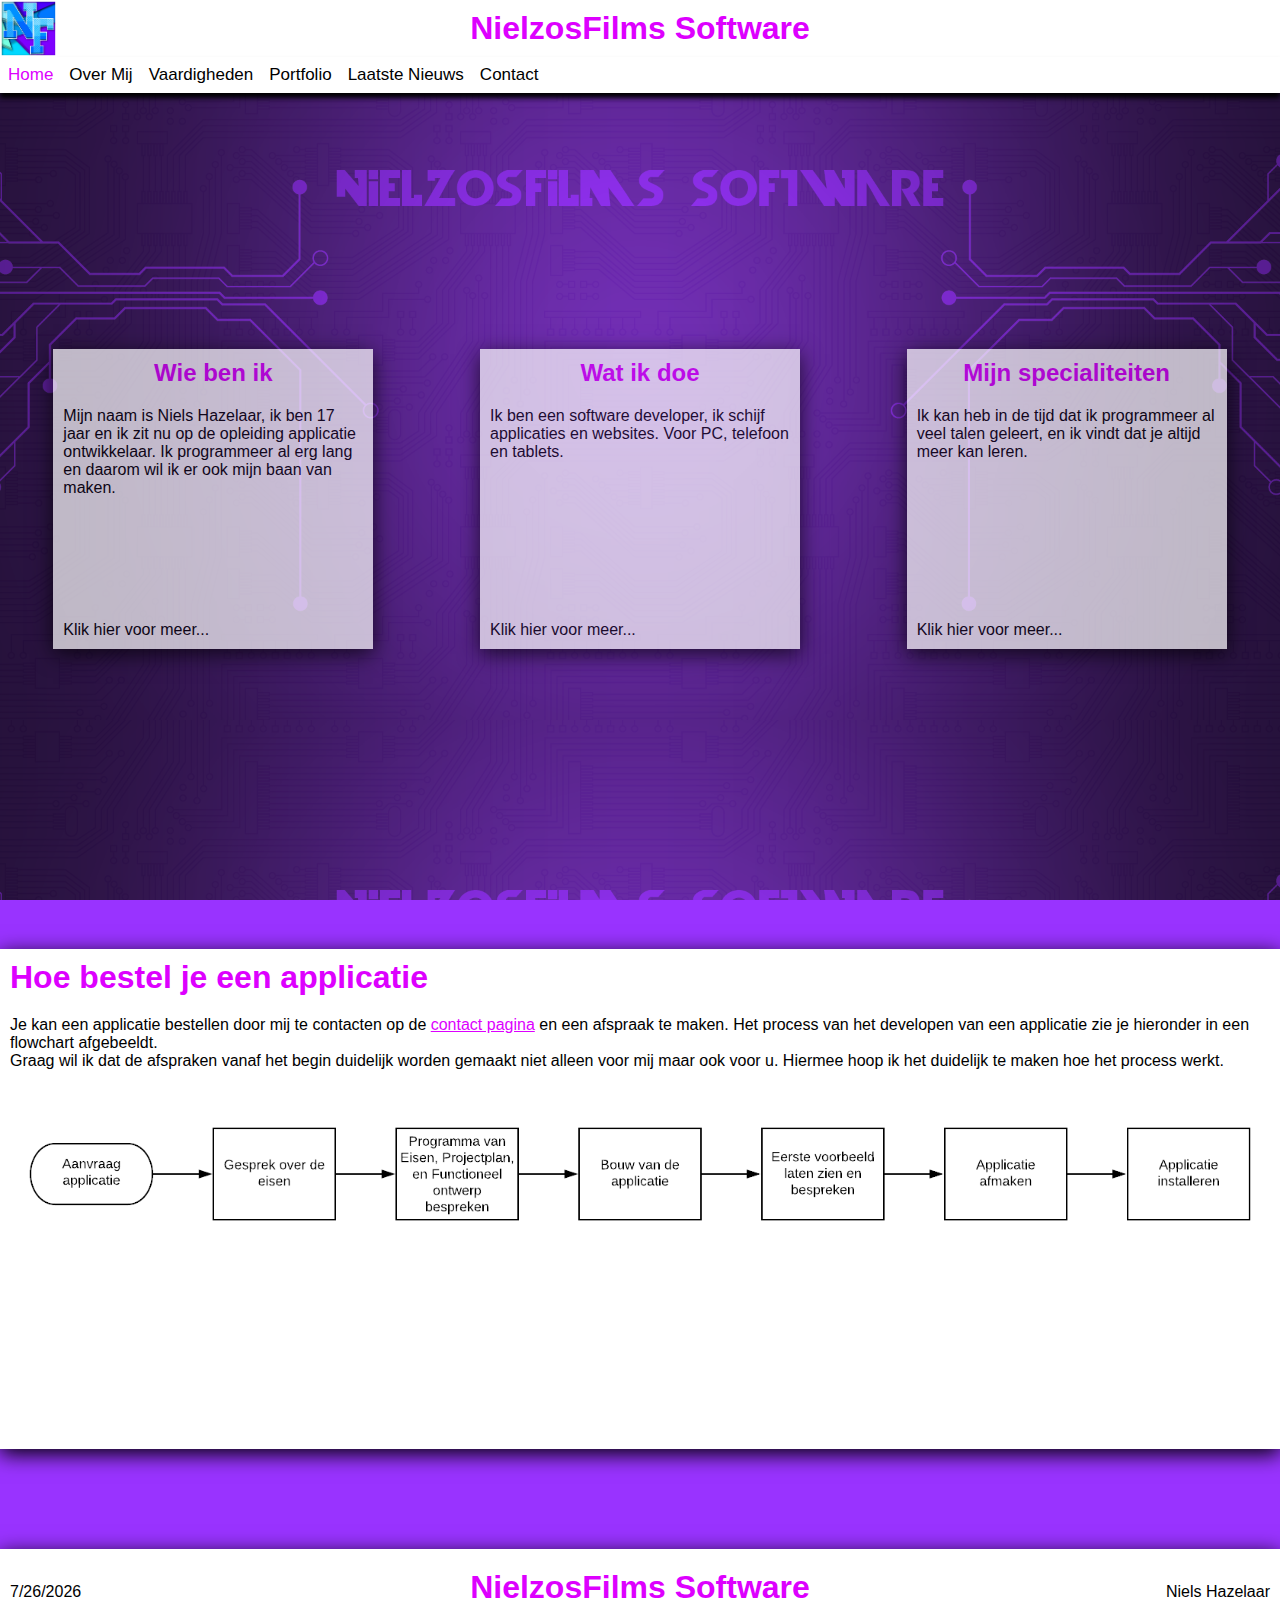
<file: index.html>
<!DOCTYPE html>
<html lang="en">
    <head>
        <title>Home</title>
        <meta charset="UTF-8">
        <meta name="viewport" content="width=device-width, initial-scale=1.0">
        <meta http-equiv="X-UA-Compatible" content="ie=edge">
        <link rel="stylesheet" href="css/style.css">
    </head>
    <body class="home">
        <header>
            <h1 class="company_name">NielzosFilms Software</h1>
            <img class="logo" src="img/NielzosFilms logo2 500x500.png" alt="NielzosFilms Logo">
            <nav><div class="menu-container"><ul class="menu">
                <li><a class="active" href="index.html">Home</a></li>
                <li><a href="over-mij.html">Over Mij</a></li>
                <li><a href="vaardigheden.html">Vaardigheden</a></li>
                <li><a href="projecten.html">Portfolio</a></li>
                <li><a href="nieuws.html">Laatste Nieuws</a></li>
                <li><a href="contact.html">Contact</a></li>
            </ul><br><br></div></nav>
        </header>
        <main>
            <div class="main-block-container">
                <div class="index-block" id="index-left" onclick="location.href='over-mij.html'">
                    <h2>Wie ben ik</h2>
                    <p style="padding: 10px;">Mijn naam is Niels Hazelaar, ik ben 17 jaar en ik zit nu op de opleiding applicatie ontwikkelaar. 
                        Ik programmeer al erg lang en daarom wil ik er ook mijn baan van maken.</p>
                    <p style="padding:10px;position:absolute;bottom:0;">Klik hier voor meer...</p>
                </div>
                <div class="index-block" id="index-mid" onclick="location.href='projecten.html'">
                    <h2>Wat ik doe</h2>
                    <p style="padding: 10px;">Ik ben een software developer, ik schijf applicaties en websites. Voor PC, telefoon en tablets.</p>
                    <p style="padding:10px;position:absolute;bottom:0;">Klik hier voor meer...</p>
                </div>
                <div class="index-block" id="index-right" onclick="location.href='vaardigheden.html'">
                    <h2>Mijn specialiteiten</h2>
                    <p style="padding: 10px;">Ik kan heb in de tijd dat ik programmeer al veel talen geleert, en ik vindt dat je altijd meer kan leren.</p>
                    <p style="padding:10px;position:absolute;bottom:0;">Klik hier voor meer...</p>
                </div>
            </div>
            <div class="bottom-block">
                <h1 style="text-align: left;">Hoe bestel je een applicatie</h1>
                <p style="padding:10px;">Je kan een applicatie bestellen door mij te contacten op de <a href="contact.html" style="color:#dd00ff">contact pagina</a> en een afspraak te maken. 
                    Het process van het developen van een applicatie zie je hieronder in een flowchart afgebeeldt.<br>Graag wil ik dat de afspraken vanaf het begin duidelijk worden gemaakt
                    niet alleen voor mij maar ook voor u. Hiermee hoop ik het duidelijk te maken hoe het process werkt.</p><br>
                <img src="img/flowchart.png" style="width: 100%;">
            </div>
        </main>
        <footer>
            <h1 class="company_name" style="padding:20px">NielzosFilms Software</h1>
            <p id="date" class="datetext"></p>
            <p class="footer-name">Niels Hazelaar</p>
            <script>
                n =  new Date();
                y = n.getFullYear();
                m = n.getMonth() + 1;
                d = n.getDate();
                document.getElementById("date").innerHTML = m + "/" + d + "/" + y;
            </script>
        </footer>
    </body>
</html>
</file>
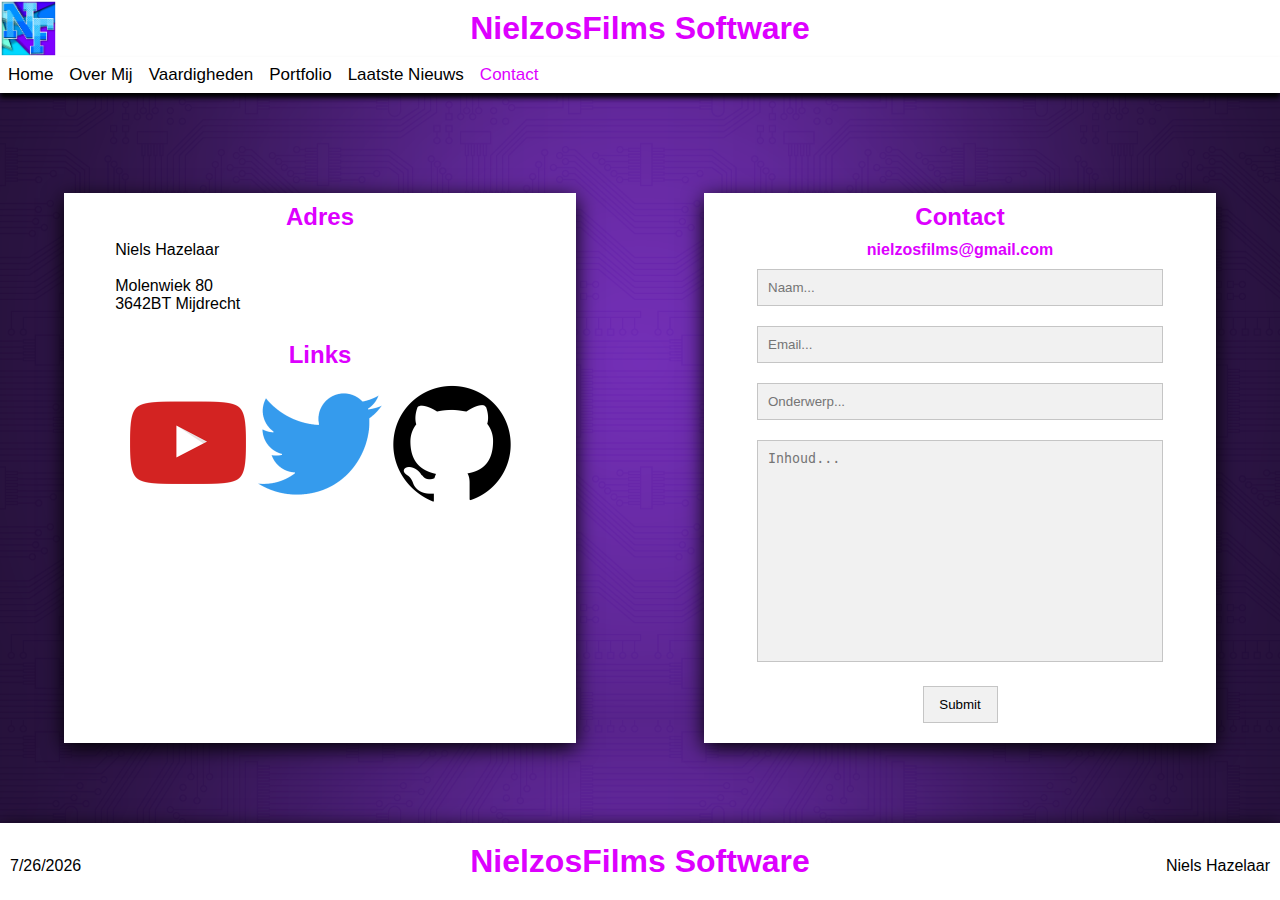
<file: contact.html>
<!DOCTYPE html>
<html lang="en">
    <head>
        <title>Contact</title>
        <meta charset="UTF-8">
        <meta name="viewport" content="width=device-width, initial-scale=1.0">
        <meta http-equiv="X-UA-Compatible" content="ie=edge">
        <link rel="stylesheet" href="css/style.css">
    </head>
    <body>
        <header>
            <h1 class="company_name">NielzosFilms Software</h1>
            <img class="logo" src="img/NielzosFilms logo2 500x500.png" alt="NielzosFilms Logo">
            <nav><div class="menu-container"><ul class="menu">
                <li><a href="index.html">Home</a></li>
                <li><a href="over-mij.html">Over Mij</a></li>
                <li><a href="vaardigheden.html">Vaardigheden</a></li>
                <li><a href="projecten.html">Portfolio</a></li>
                <li><a href="nieuws.html">Laatste Nieuws</a></li>
                <li><a class="active" href="contact.html">Contact</a></li>
            </ul><br><br></div></nav>
        </header>
        <main>
            <div class="main-block-container" style="margin-top: 100px;">
                <div class="contact-block" id="main-left" style="height:550px">
                    <h2>Adres</h2>
                    <div class="contact-text">
                        <p>Niels Hazelaar<br><br>
                        Molenwiek 80<br>
                        3642BT Mijdrecht</p>
                    </div>
                    <br>
                    <h2>Links</h2>
                    <center><a href="https://www.youtube.com/channel/UC_jDDlAiXW5tS0agiuwEmng?view_as=subscriber" target="_NULL"><img src="img/youtube.ico" width="25%"></a>
                    <a href="https://twitter.com/nielzosfilms" target="_NULL"><img src="img/twitter.png" width="25%"></a>
                    <a href="https://github.com/ROC-van-Amsterdam-College-Amstelland/git-oefenen-opdracht-1-NielzosFilms" target="_NULL"><img src="img/github.png" width="25%"></a>
                    <div id="fb-root"></div>
                    <script async defer crossorigin="anonymous" src="https://connect.facebook.net/en_US/sdk.js#xfbml=1&version=v5.0"></script>
                    <div class="fb-like" data-href="https://developers.facebook.com/docs/plugins/" data-width="" data-layout="standard" data-action="like" data-size="small" data-show-faces="true" data-share="true"></div></center>
                </div>
                <div class="contact-block" id="main-right" style="height:550px">
                    <h2>Contact</h2>
                    <center><b style="color: #dd00ff;">nielzosfilms@gmail.com</b></center>
                    <form>
                        <center><input type="text" id="name" name="name" placeholder="Naam..."></center>
                        <center><input type="text" id="email" name="email" placeholder="Email..."></center>
                        <center><input type="text" id="subject" name="subject" placeholder="Onderwerp..."></center>
                        <center><textarea id="body" name="body" placeholder="Inhoud..." style="height:200px"></textarea></center>
                        <center><input type="submit" value="Submit" onclick="sendMail()"></center>
                    </form>
                </div>
            </div>
        </main>
        <footer style="position:absolute;bottom:0;">
            <h1 class="company_name" style="padding:20px">NielzosFilms Software</h1>
            <p id="date" class="datetext"></p>
            <p class="footer-name">Niels Hazelaar</p>
            <script>
                n =  new Date();
                y = n.getFullYear();
                m = n.getMonth() + 1;
                d = n.getDate();
                document.getElementById("date").innerHTML = m + "/" + d + "/" + y;
            </script>
        </footer>

        <script>
            function sendMail() {
                var name = document.getElementById('name').value;
                var email = document.getElementById('email').value;
                var subject = document.getElementById('subject').value;
                var body = document.getElementById('body').value;
                var link = "mailto:nielzosfilms@gmail.com"
                        + "?cc="+email
                        + "&subject=" + escape(subject)
                        + "&body=" + escape(name+ " | "+body)
                ;

                window.location.href = link;
            }
        </script>
    </body>
</html>
</file>
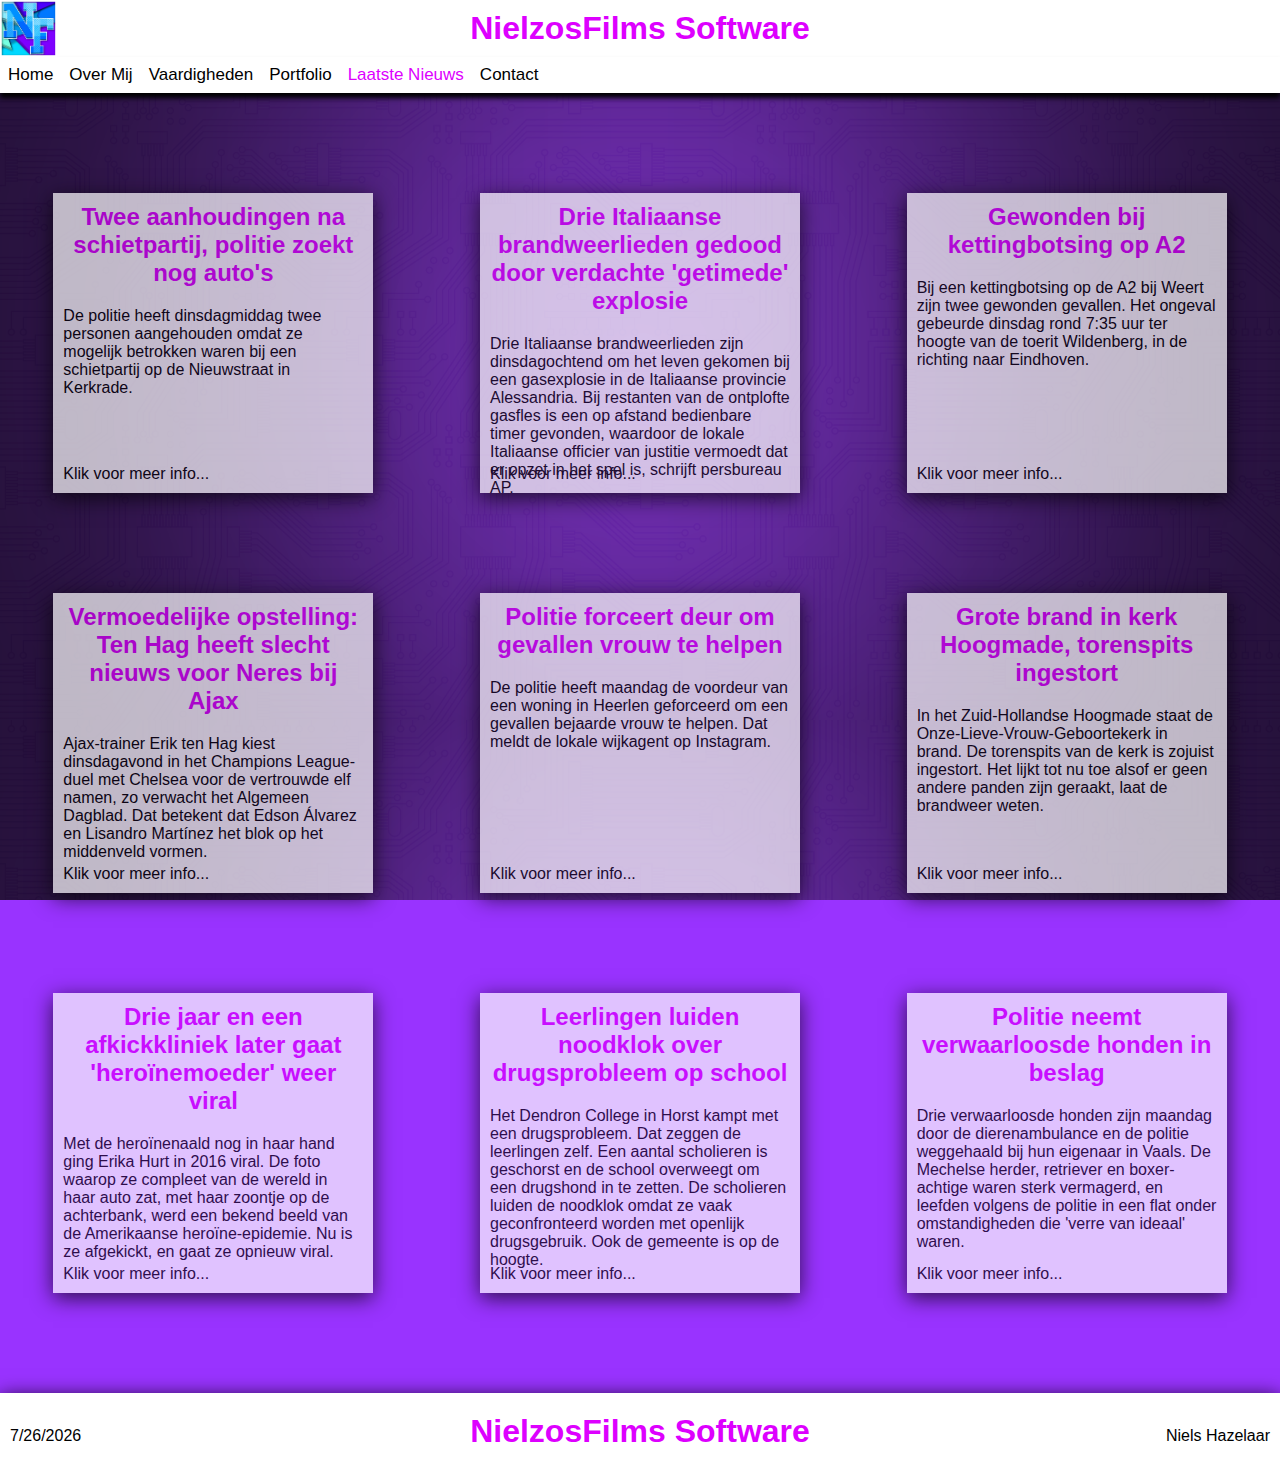
<file: nieuws.html>
<!DOCTYPE html>
<html lang="en">
    <head>
        <title>Nieuws</title>
        <meta charset="UTF-8">
        <meta name="viewport" content="width=device-width, initial-scale=1.0">
        <meta http-equiv="X-UA-Compatible" content="ie=edge">
        <link rel="stylesheet" href="css/style.css">
    </head>
    <body>
        <header>
            <h1 class="company_name">NielzosFilms Software</h1>
            <img class="logo" src="img/NielzosFilms logo2 500x500.png" alt="NielzosFilms Logo">
            <nav><div class="menu-container"><ul class="menu">
                <li><a href="index.html">Home</a></li>
                <li><a href="over-mij.html">Over Mij</a></li>
                <li><a href="vaardigheden.html">Vaardigheden</a></li>
                <li><a href="projecten.html">Portfolio</a></li>
                <li><a class="active" href="nieuws.html">Laatste Nieuws</a></li>
                <li><a href="contact.html">Contact</a></li>
            </ul><br><br></div></nav>
        </header>
        <main class="main-container">
                <div class="main-block-container">
                    <div class="overmij-block" id="main-left" onclick="window.open('https://www.1limburg.nl/twee-aanhoudingen-na-schietpartij-politie-zoekt-nog-autos');">
                        <h2>Twee aanhoudingen na schietpartij, politie zoekt nog auto's</h2>
                        <p style="padding:10px;">De politie heeft dinsdagmiddag twee personen aangehouden omdat ze mogelijk betrokken waren bij een schietpartij op de Nieuwstraat in Kerkrade.</p>
                        <p class="nieuwslinks">Klik voor meer info...</p>
                    </div>
                    <div class="overmij-block" id="main-mid" onclick="window.open('https://www.nu.nl/buitenland/6009091/drie-italiaanse-brandweerlieden-gedood-door-verdachte-getimede-explosie.html');">
                        <h2>Drie Italiaanse brandweerlieden gedood door verdachte 'getimede' explosie</h2>
                        <p style="padding:10px;">Drie Italiaanse brandweerlieden zijn dinsdagochtend om het leven gekomen bij een gasexplosie in de Italiaanse provincie Alessandria. Bij restanten van de ontplofte gasfles is een op afstand bedienbare timer gevonden, waardoor de lokale Italiaanse officier van justitie vermoedt dat er opzet in het spel is, schrijft persbureau AP.</p>
                        <p class="nieuwslinks">Klik voor meer info...</p>
                    </div>
                    <div class="overmij-block" id="main-right" onclick="window.open('https://www.1limburg.nl/gewonden-bij-kettingbotsing-op-a2');">
                        <h2>Gewonden bij kettingbotsing op A2</h2>
                        <p style="padding:10px;">Bij een kettingbotsing op de A2 bij Weert zijn twee gewonden gevallen. Het ongeval gebeurde dinsdag rond 7:35 uur ter hoogte van de toerit Wildenberg, in de richting naar Eindhoven.</p>
                        <p class="nieuwslinks">Klik voor meer info...</p>
                    </div>
                </div>
                <div class="main-block-container">
                        <div class="overmij-block" id="main-left" onclick="window.open('https://www.voetbalprimeur.nl/nieuws/902454/vermoedelijke-opstelling-ten-hag-heeft-slecht-nieuws-voor-neres-bij-ajax.html');">
                        <h2>Vermoedelijke opstelling: Ten Hag heeft slecht nieuws voor Neres bij Ajax</h2>
                        <p style="padding:10px;">Ajax-trainer Erik ten Hag kiest dinsdagavond in het Champions League-duel met Chelsea voor de vertrouwde elf namen, zo verwacht het Algemeen Dagblad. Dat betekent dat Edson Álvarez en Lisandro Martínez het blok op het middenveld vormen.</p>
                        <p class="nieuwslinks">Klik voor meer info...</p>
                    </div>
                    <div class="overmij-block" id="main-mid" onclick="window.open('https://www.1limburg.nl/politie-forceert-deur-om-gevallen-vrouw-te-helpen');">
                        <h2>Politie forceert deur om gevallen vrouw te helpen</h2>
                        <p style="padding:10px;">De politie heeft maandag de voordeur van een woning in Heerlen geforceerd om een gevallen bejaarde vrouw te helpen. Dat meldt de lokale wijkagent op Instagram.</p>
                        <p class="nieuwslinks">Klik voor meer info...</p>
                    </div>
                    <div class="overmij-block" id="main-right" onclick="window.open('https://www.rtlnieuws.nl/nieuws/nederland/artikel/4908906/hoogmade-brand-kerk-brandweer-vlammen-vuur');">
                        <h2>Grote brand in kerk Hoogmade, torenspits ingestort</h2>
                        <p style="padding:10px;">In het Zuid-Hollandse Hoogmade staat de Onze-Lieve-Vrouw-Geboortekerk in brand. De torenspits van de kerk is zojuist ingestort. Het lijkt tot nu toe alsof er geen andere panden zijn geraakt, laat de brandweer weten.</p>
                        <p class="nieuwslinks">Klik voor meer info...</p>
                    </div>
                </div>
                <div class="main-block-container">
                        <div class="overmij-block" id="main-left" onclick="window.open('https://www.rtlnieuws.nl/nieuws/buitenland/artikel/4909656/drie-jaar-en-een-afkickkliniek-later-gaat-heroinemoeder-weer');">
                        <h2>Drie jaar en een afkickkliniek later gaat 'heroïnemoeder' weer viral</h2>
                        <p style="padding:10px;">Met de heroïnenaald nog in haar hand ging Erika Hurt in 2016 viral. De foto waarop ze compleet van de wereld in haar auto zat, met haar zoontje op de achterbank, werd een bekend beeld van de Amerikaanse heroïne-epidemie. Nu is ze afgekickt, en gaat ze opnieuw viral.</p>
                        <p class="nieuwslinks">Klik voor meer info...</p>
                    </div>
                    <div class="overmij-block" id="main-mid" onclick="window.open('https://www.1limburg.nl/leerlingen-luiden-noodklok-over-drugsprobleem-op-school)';">
                        <h2>Leerlingen luiden noodklok over drugsprobleem op school</h2>
                        <p style="padding:10px;">Het Dendron College in Horst kampt met een drugsprobleem. Dat zeggen de leerlingen zelf. Een aantal scholieren is geschorst en de school overweegt om een drugshond in te zetten. De scholieren luiden de noodklok omdat ze vaak geconfronteerd worden met openlijk drugsgebruik. Ook de gemeente is op de hoogte.</p>
                        <p class="nieuwslinks">Klik voor meer info...</p>
                    </div>
                    <div class="overmij-block" id="main-right" onclick="window.open('https://www.1limburg.nl/politie-neemt-verwaarloosde-honden-beslag');">
                        <h2>Politie neemt verwaarloosde honden in beslag</h2>
                        <p style="padding:10px;">Drie verwaarloosde honden zijn maandag door de dierenambulance en de politie weggehaald bij hun eigenaar in Vaals. De Mechelse herder, retriever en boxer-achtige waren sterk vermagerd, en leefden volgens de politie in een flat onder omstandigheden die 'verre van ideaal' waren.</p>
                        <p class="nieuwslinks">Klik voor meer info...</p>
                    </div>
                </div>
            </main>
        <footer>
            <h1 class="company_name" style="padding:20px">NielzosFilms Software</h1>
            <p id="date" class="datetext"></p>
            <p class="footer-name">Niels Hazelaar</p>
            <script>
                n =  new Date();
                y = n.getFullYear();
                m = n.getMonth() + 1;
                d = n.getDate();
                document.getElementById("date").innerHTML = m + "/" + d + "/" + y;
            </script>
        </footer>
    </body>
</html>
</file>
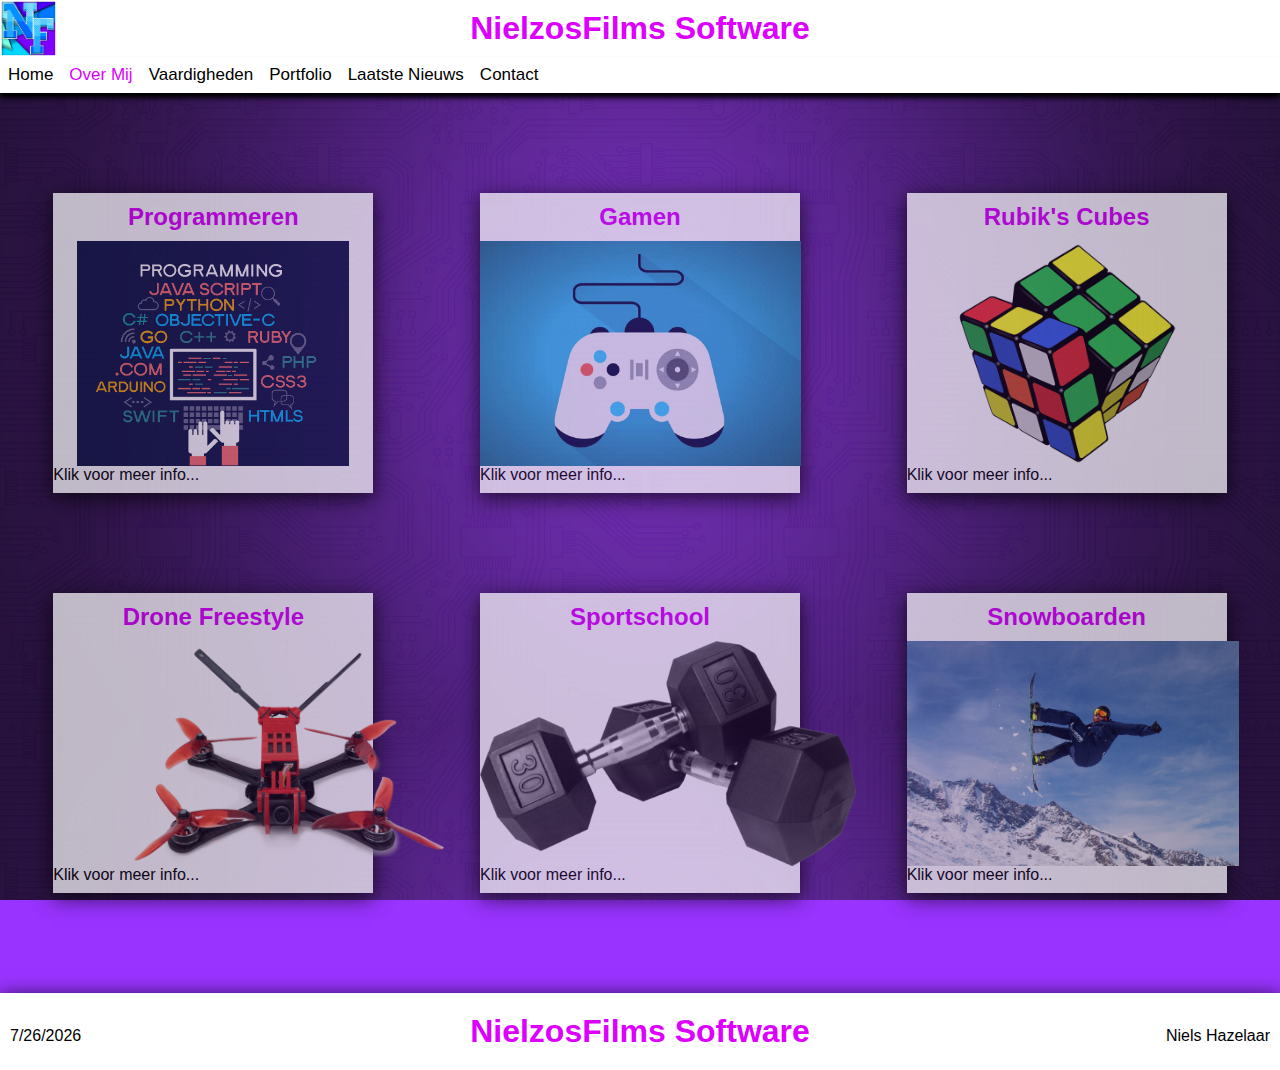
<file: over-mij.html>
<!DOCTYPE html>
<html lang="en">
    <head>
        <title>Over Mij</title>
        <meta charset="UTF-8">
        <meta name="viewport" content="width=device-width, initial-scale=1.0">
        <meta http-equiv="X-UA-Compatible" content="ie=edge">
        <link rel="stylesheet" href="css/style.css">
    </head>
    <body>
        <header>
            <h1 class="company_name">NielzosFilms Software</h1>
            <img class="logo" src="img/NielzosFilms logo2 500x500.png" alt="NielzosFilms Logo">
            <nav><div class="menu-container"><ul class="menu">
                <li><a href="index.html">Home</a></li>
                <li><a class="active" href="over-mij.html">Over Mij</a></li>
                <li><a href="vaardigheden.html">Vaardigheden</a></li>
                <li><a href="projecten.html">Portfolio</a></li>
                <li><a href="nieuws.html">Laatste Nieuws</a></li>
                <li><a href="contact.html">Contact</a></li>
            </ul><br><br></div></nav>
        </header>
        <main class="main-container">
            <div class="main-block-container">
                <div class="overmij-block" id="main-left" onclick="location.href='over-mij_pages/programmeren.html';">
                    <h2>Programmeren</h2>
                    <img src="img/bigstock-Programming-Web-Banner-Best-P-258081862.jpg" class="center" style="height: 75%;">
                    <p>Klik voor meer info...</p>
                </div>
                <div class="overmij-block" id="main-mid" onclick="location.href='over-mij_pages/gamen.html';">
                    <h2>Gamen</h2>
                    <img src="img/gaming.jpg" class="center" style="height: 75%;">
                    <p>Klik voor meer info...</p>
                </div>
                <div class="overmij-block" id="main-right" onclick="location.href='over-mij_pages/rubiks.html';">
                    <h2>Rubik's Cubes</h2>
                    <img src="img/rubiks.png" class="center" style="height: 75%;">
                    <p>Klik voor meer info...</p>
                </div>
            </div>
            <div class="main-block-container">
                <div class="overmij-block" id="main-left" onclick="location.href='over-mij_pages/drone.html';">
                    <h2>Drone Freestyle</h2>
                    <img src="img/drone.png" class="center" style="height: 75%;">
                    <p>Klik voor meer info...</p>
                </div>
                <div class="overmij-block" id="main-mid" onclick="location.href='over-mij_pages/sportschool.html';">
                    <h2>Sportschool</h2>
                    <img src="img/dumbell.png" class="center" style="height: 75%;">
                    <p>Klik voor meer info...</p>
                </div>
                <div class="overmij-block" id="main-right" onclick="location.href='over-mij_pages/snowboard.html';">
                    <h2>Snowboarden</h2>
                    <img src="img/snowboard.jpg" class="center" style="height: 75%;">
                    <p>Klik voor meer info...</p>
                </div>
            </div>
        </main>
        <footer>
            <h1 class="company_name" style="padding:20px">NielzosFilms Software</h1>
            <p id="date" class="datetext"></p>
            <p class="footer-name">Niels Hazelaar</p>
            <script>
                n =  new Date();
                y = n.getFullYear();
                m = n.getMonth() + 1;
                d = n.getDate();
                document.getElementById("date").innerHTML = m + "/" + d + "/" + y;
            </script>
        </footer>
    </body>
</html>
</file>
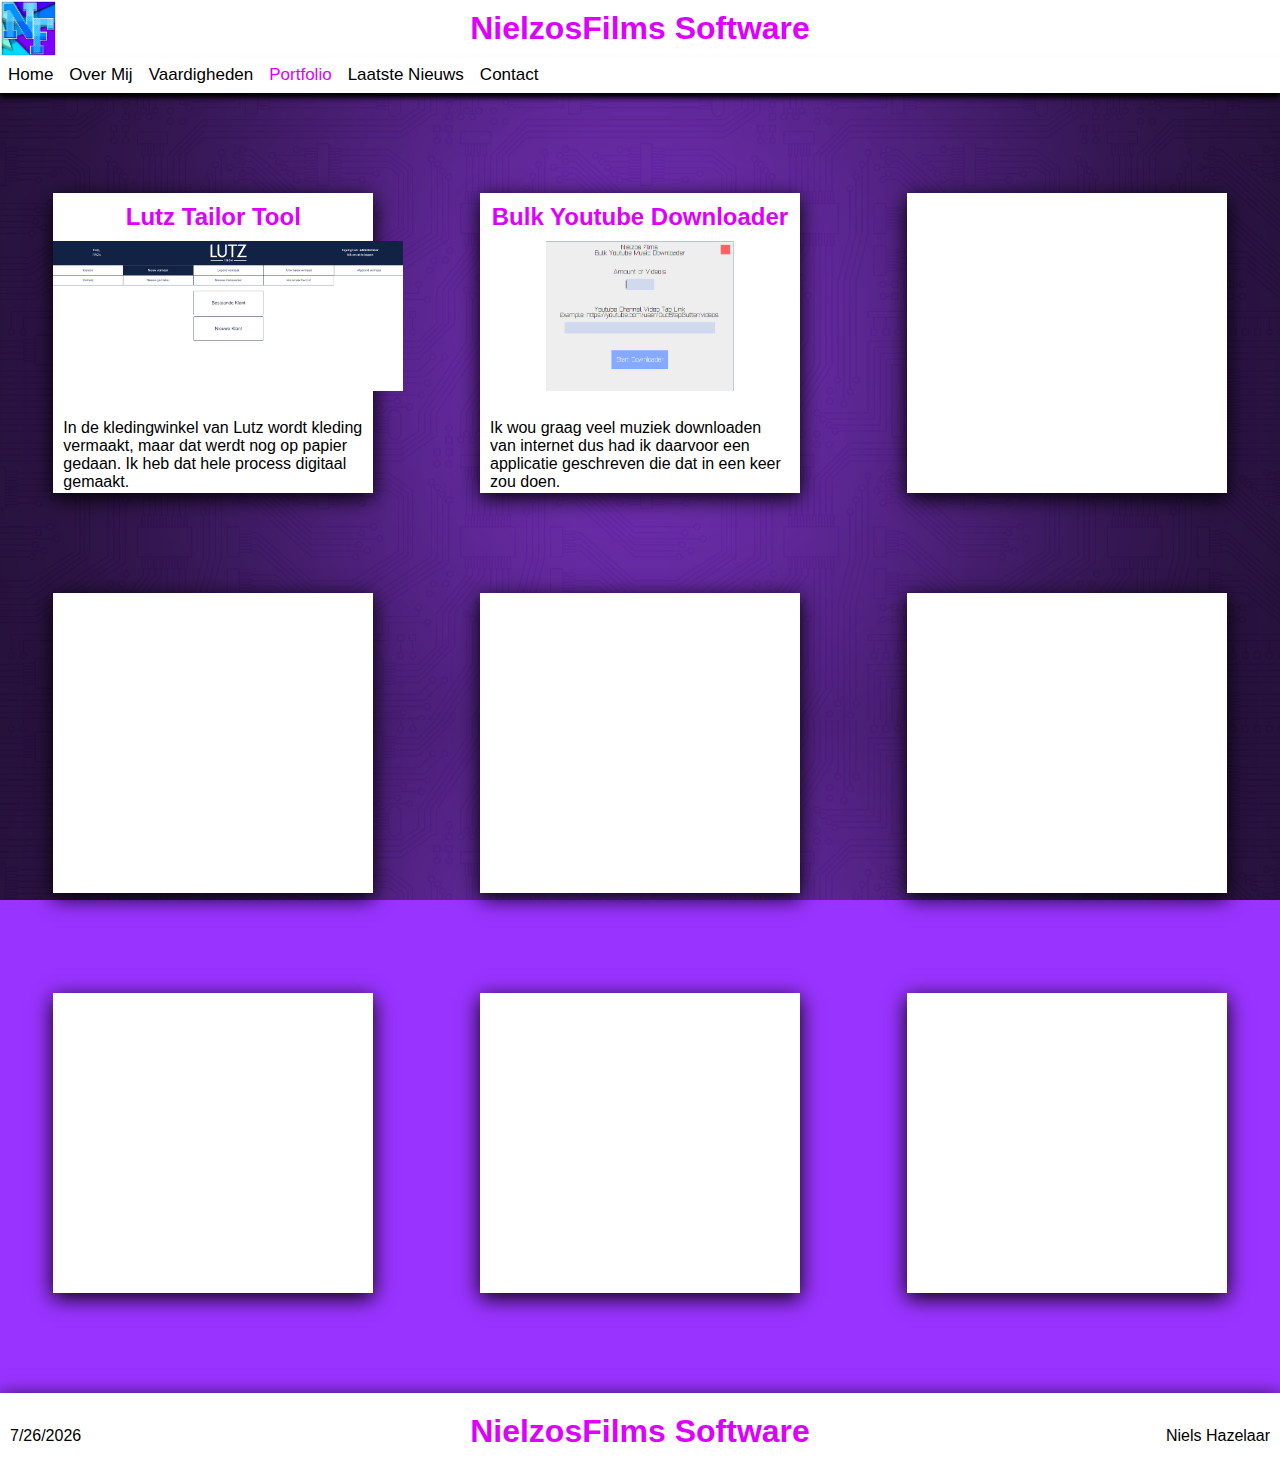
<file: projecten.html>
<!DOCTYPE html>
<html lang="en">
    <head>
        <title>Projecten</title>
        <meta charset="UTF-8">
        <meta name="viewport" content="width=device-width, initial-scale=1.0">
        <meta http-equiv="X-UA-Compatible" content="ie=edge">
        <link rel="stylesheet" href="css/style.css">
    </head>
    <body>
        <header>
            <h1 class="company_name">NielzosFilms Software</h1>
            <img class="logo" src="img/NielzosFilms logo2 500x500.png" alt="NielzosFilms Logo">
            <nav><div class="menu-container"><ul class="menu">
                <li><a href="index.html">Home</a></li>
                <li><a href="over-mij.html">Over Mij</a></li>
                <li><a href="vaardigheden.html">Vaardigheden</a></li>
                <li><a class="active" href="projecten.html">Portfolio</a></li>
                <li><a href="nieuws.html">Laatste Nieuws</a></li>
                <li><a href="contact.html">Contact</a></li>
            </ul><br><br></div></nav>
        </header>
        <main class="main-container">
            <div class="main-block-container">
                <div class="main-block" id="main-left">
                    <h2>Lutz Tailor Tool</h2>
                    <img src="img/lutztailottool.png" class="center" style="height:50%;"><br>
                    <p style="padding:10px;">In de kledingwinkel van Lutz wordt kleding vermaakt, maar dat werdt nog op papier gedaan. Ik heb dat hele process digitaal gemaakt.</p>
                </div>
                <div class="main-block" id="main-mid">
                    <h2>Bulk Youtube Downloader</h2>
                    <img src="img/ytdownloader.PNG" class="center" style="height:50%;"><br>
                    <p style="padding:10px;">Ik wou graag veel muziek downloaden van internet dus had ik daarvoor een applicatie geschreven die dat in een keer zou doen.</p>
                </div>
                <div class="main-block" id="main-right">
                </div>
            </div>
            <div class="main-block-container">
                <div class="main-block" id="main-left">
                </div>
                <div class="main-block" id="main-mid">
                </div>
                <div class="main-block" id="main-right">
                </div>
            </div>
            <div class="main-block-container">
                <div class="main-block" id="main-left">
                </div>
                <div class="main-block" id="main-mid">
                </div>
                <div class="main-block" id="main-right">
                </div>
            </div>
        </main>
        <footer>
            <h1 class="company_name" style="padding:20px">NielzosFilms Software</h1>
            <p id="date" class="datetext"></p>
            <p class="footer-name">Niels Hazelaar</p>
            <script>
                n =  new Date();
                y = n.getFullYear();
                m = n.getMonth() + 1;
                d = n.getDate();
                document.getElementById("date").innerHTML = m + "/" + d + "/" + y;
            </script>
        </footer>
    </body>
</html>
</file>
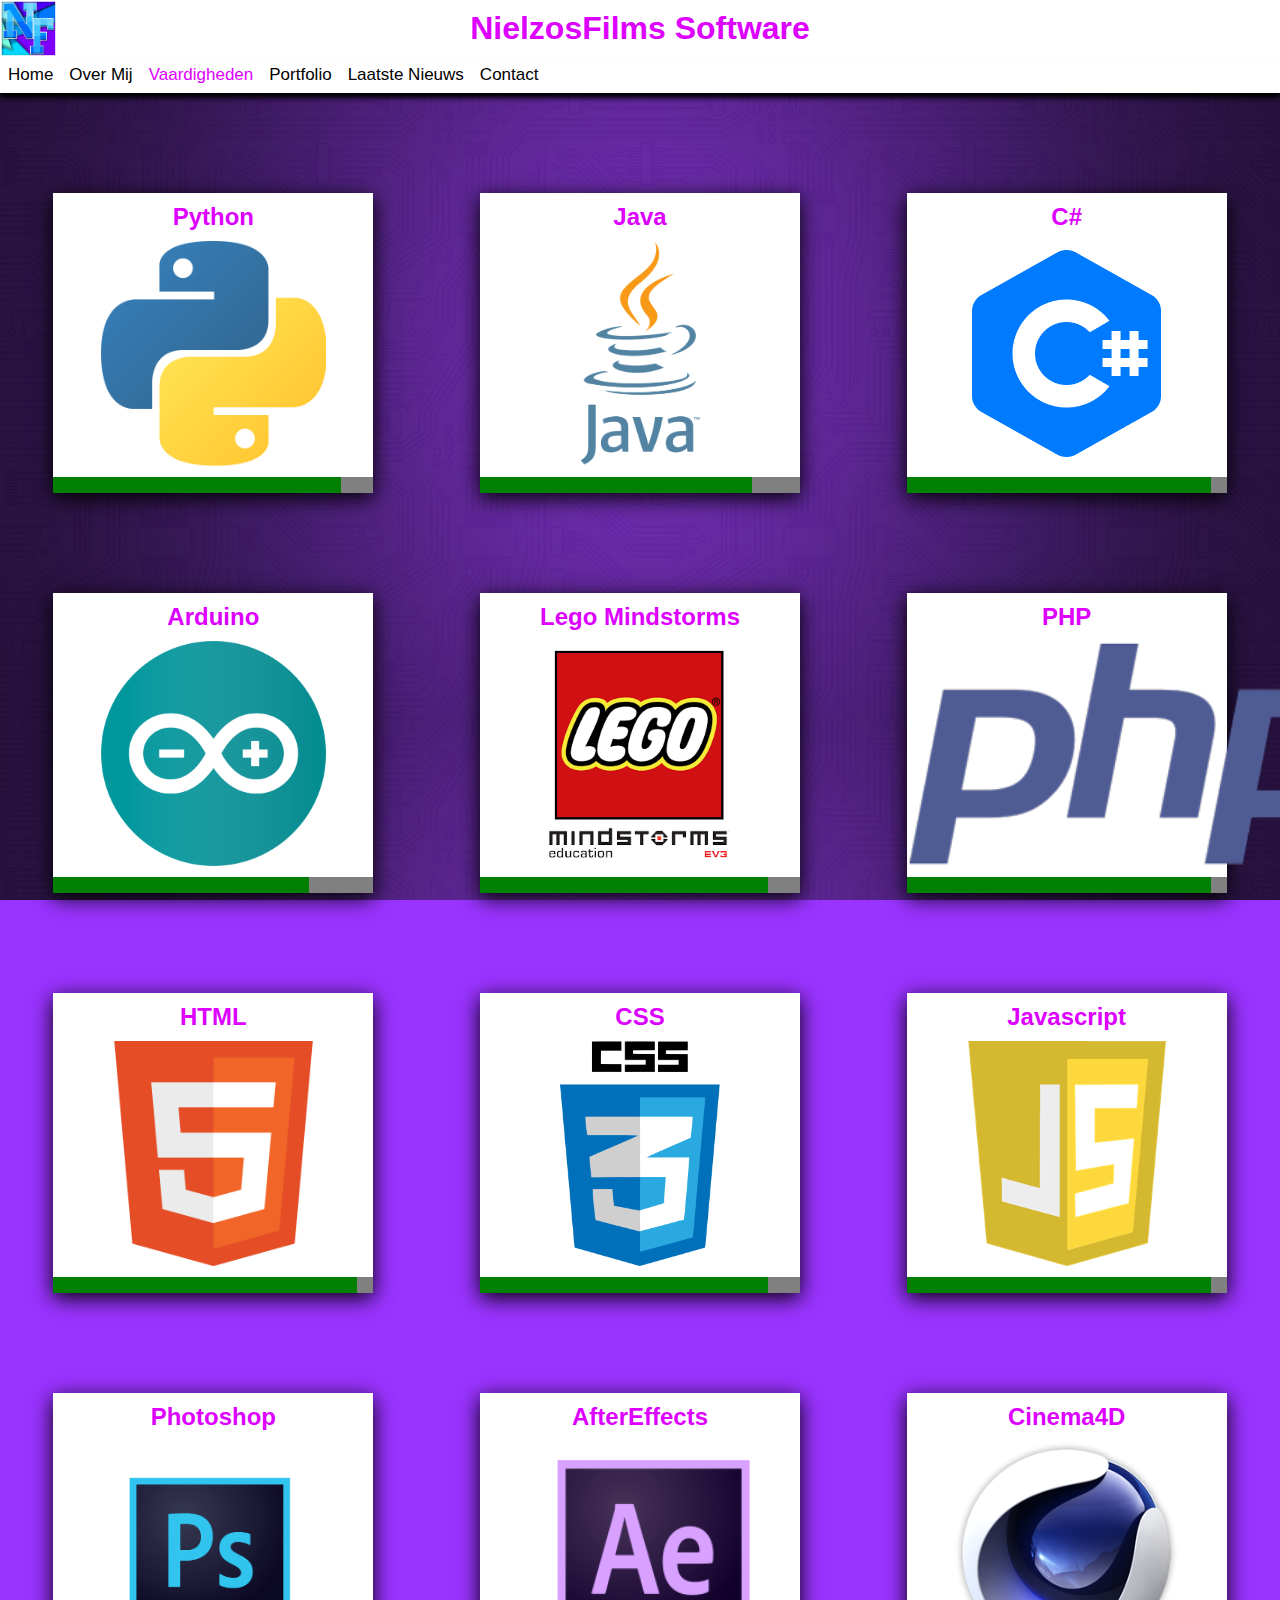
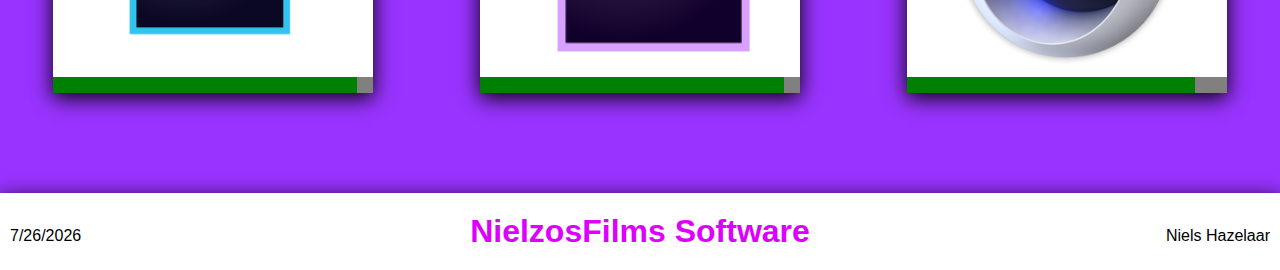
<file: vaardigheden.html>
<!DOCTYPE html>
<html lang="en">
    <head>
        <title>Vaardigheden</title>
        <meta charset="UTF-8">
        <meta name="viewport" content="width=device-width, initial-scale=1.0">
        <meta http-equiv="X-UA-Compatible" content="ie=edge">
        <link rel="stylesheet" href="css/style.css">
    </head>
    <body>
        <header>
            <h1 class="company_name">NielzosFilms Software</h1>
            <img class="logo" src="img/NielzosFilms logo2 500x500.png" alt="NielzosFilms Logo">
            <nav><div class="menu-container"><ul class="menu">
                <li><a href="index.html">Home</a></li>
                <li><a href="over-mij.html">Over Mij</a></li>
                <li><a class="active" href="vaardigheden.html">Vaardigheden</a></li>
                <li><a href="projecten.html">Portfolio</a></li>
                <li><a href="nieuws.html">Laatste Nieuws</a></li>
                <li><a href="contact.html">Contact</a></li>
            </ul><br><br></div></nav>
        </header>
        <main class="main-container">
                <div class="main-block-container">
                    <div class="main-block" id="main-left">
                        <h2>Python</h2>
                        <img src="img/python.png" class="center" style="height: 75%;"><br>
                        <progress max="100" value="90"></progress>
                    </div>
                    <div class="main-block" id="main-mid">
                        <h2>Java</h2>
                        <img src="img/java.png" class="center" style="height: 75%;"><br>
                        <progress max="100" value="85"></progress>
                    </div>
                    <div class="main-block" id="main-right">
                        <h2>C#</h2>
                        <img src="img/27_c-sharp-logo-filled.png" class="center" style="height: 75%;"><br>
                        <progress max="100" value="95"></progress>
                    </div>
                </div>
                <div class="main-block-container">
                    <div class="main-block" id="main-left">
                        <h2>Arduino</h2>
                        <img src="img/arduino.png" class="center" style="height: 75%;"><br>
                        <progress max="100" value="80"></progress>
                    </div>
                    <div class="main-block" id="main-mid">
                        <h2>Lego Mindstorms</h2>
                        <img src="img/mindstorm.png" class="center" style="height: 75%;"><br>
                        <progress max="100" value="90"></progress>
                    </div>
                    <div class="main-block" id="main-right">
                        <h2>PHP</h2>
                        <img src="img/php.png" class="center" style="height: 75%;"><br>
                        <progress max="100" value="95"></progress>
                    </div>
                </div>
                <div class="main-block-container">
                    <div class="main-block" id="main-left">
                        <h2>HTML</h2>
                        <img src="img/html.png" class="center" style="height: 75%;"><br>
                        <progress max="100" value="95"></progress>
                    </div>
                    <div class="main-block" id="main-mid">
                        <h2>CSS</h2>
                        <img src="img/css.png" class="center" style="height: 75%;"><br>
                        <progress max="100" value="90"></progress>
                    </div>
                    <div class="main-block" id="main-right">
                        <h2>Javascript</h2>
                        <img src="img/ja.png" class="center" style="height: 75%;"><br>
                        <progress max="100" value="95"></progress>
                    </div>
                </div>
                <div class="main-block-container">
                    <div class="main-block" id="main-left">
                        <h2>Photoshop</h2>
                        <img src="img/photoshop.png" class="center" style="height: 75%;"><br>
                        <progress max="100" value="95"></progress>
                    </div>
                    <div class="main-block" id="main-mid">
                        <h2>AfterEffects</h2>
                        <img src="img/after-effects-logo.png" class="center" style="height: 75%;"><br>
                        <progress max="100" value="95"></progress>
                    </div>
                    <div class="main-block" id="main-right">
                        <h2>Cinema4D</h2>
                        <img src="img/C4D_Logo.png" class="center" style="height: 75%;"><br>
                        <progress max="100" value="90"></progress>
                    </div>
                </div>
            </main>
        <footer>
            <h1 class="company_name" style="padding:20px">NielzosFilms Software</h1>
            <p id="date" class="datetext"></p>
            <p class="footer-name">Niels Hazelaar</p>

            <script>
                n =  new Date();
                y = n.getFullYear();
                m = n.getMonth() + 1;
                d = n.getDate();
                document.getElementById("date").innerHTML = m + "/" + d + "/" + y;
            </script>
        </footer>
    </body>
</html>
</file>
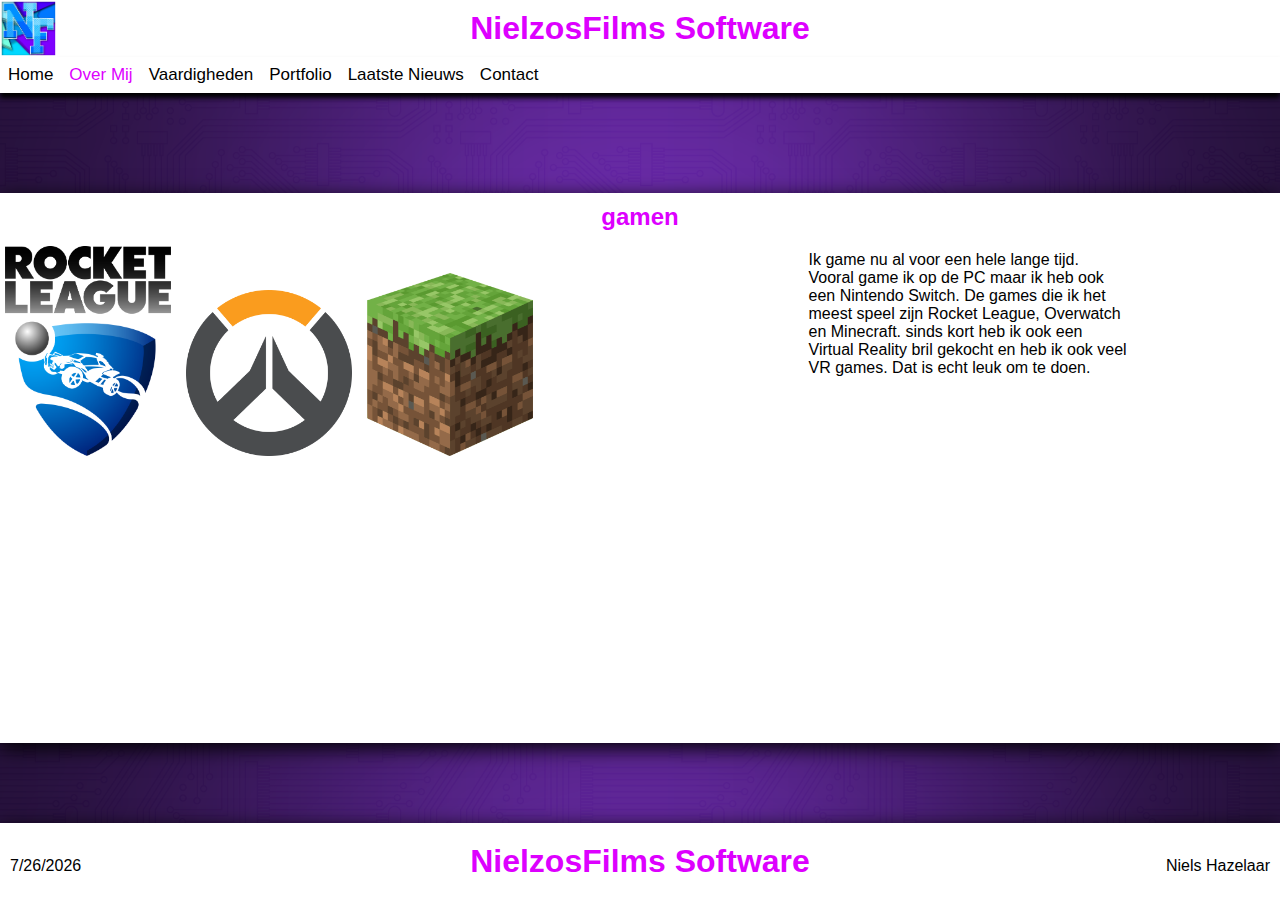
<file: over-mij_pages/gamen.html>
<!DOCTYPE html>
<html lang="en">
    <head>
        <title>Over Mij | Programmeren</title>
        <meta charset="UTF-8">
        <meta name="viewport" content="width=device-width, initial-scale=1.0">
        <meta http-equiv="X-UA-Compatible" content="ie=edge">
        <link rel="stylesheet" href="../css/style.css">
    </head>
    <body>
        <header>
            <h1 class="company_name">NielzosFilms Software</h1>
            <img class="logo" src="../img/NielzosFilms logo2 500x500.png" alt="NielzosFilms Logo">
            <nav><div class="menu-container"><ul class="menu">
                <li><a href="../index.html">Home</a></li>
                <li><a class="active" href="../over-mij.html">Over Mij</a></li>
                <li><a href="../vaardigheden.html">Vaardigheden</a></li>
                <li><a href="../projecten.html">Portfolio</a></li>
                <li><a href="../nieuws.html">Laatste Nieuws</a></li>
                <li><a href="../contact.html">Contact</a></li>
            </ul><br><br></div></nav>
        </header>
        <main>
            <div class="main-block-container" style="margin-top: 100px;">
                <div class="overmij-detailsblock" id="main" style="height:550px">
                    <h2>gamen</h2>
                    <img src="../img/rocket league.png" style="width: 13%">
                    <img src="../img/overwatch.png" style="width: 13%">
                    <img src="../img/minecraft.png" style="width: 13%">
                    <p style="display: inline-block;vertical-align: top;padding:10px;width:25%;margin-left: 20%;">Ik game nu al voor een hele lange tijd.
                        Vooral game ik op de PC maar ik heb ook een Nintendo Switch. De games die ik het meest speel zijn Rocket League, Overwatch en Minecraft.
                        sinds kort heb ik ook een Virtual Reality bril gekocht en heb ik ook veel VR games. Dat is echt leuk om te doen.</p>
                </div>
            </div>
        </main>
        <footer style="position:absolute;bottom:0;">
            <h1 class="company_name" style="padding:20px">NielzosFilms Software</h1>
            <p id="date" class="datetext"></p>
            <p class="footer-name">Niels Hazelaar</p>
            <script>
                n =  new Date();
                y = n.getFullYear();
                m = n.getMonth() + 1;
                d = n.getDate();
                document.getElementById("date").innerHTML = m + "/" + d + "/" + y;
            </script>
        </footer>
    </body>
</html>
</file>
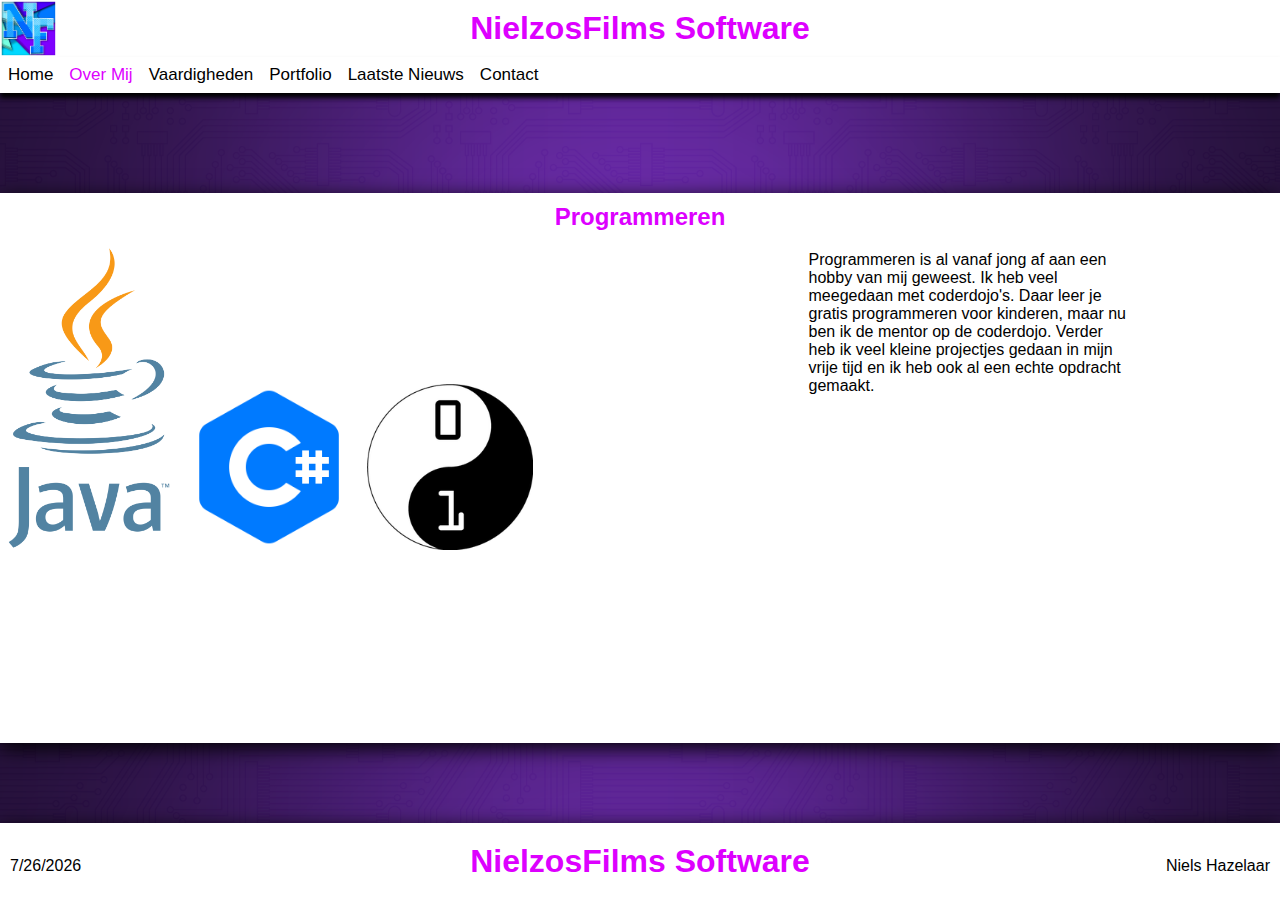
<file: over-mij_pages/programmeren.html>
<!DOCTYPE html>
<html lang="en">
    <head>
        <title>Over Mij | Programmeren</title>
        <meta charset="UTF-8">
        <meta name="viewport" content="width=device-width, initial-scale=1.0">
        <meta http-equiv="X-UA-Compatible" content="ie=edge">
        <link rel="stylesheet" href="../css/style.css">
    </head>
    <body>
        <header>
            <h1 class="company_name">NielzosFilms Software</h1>
            <img class="logo" src="../img/NielzosFilms logo2 500x500.png" alt="NielzosFilms Logo">
            <nav><div class="menu-container"><ul class="menu">
                <li><a href="../index.html">Home</a></li>
                <li><a class="active" href="../over-mij.html">Over Mij</a></li>
                <li><a href="../vaardigheden.html">Vaardigheden</a></li>
                <li><a href="../projecten.html">Portfolio</a></li>
                <li><a href="../nieuws.html">Laatste Nieuws</a></li>
                <li><a href="../contact.html">Contact</a></li>
            </ul><br><br></div></nav>
        </header>
        <main>
            <div class="main-block-container" style="margin-top: 100px;">
                <div class="overmij-detailsblock" id="main" style="height:550px">
                    <h2>Programmeren</h2>
                    <img src="../img/java.png" style="width: 13%">
                    <img src="../img/27_c-sharp-logo-filled.png" style="width: 13%">
                    <img src="../img/logo.png" style="width: 13%">
                    <p style="display: inline-block;vertical-align: top;padding:10px;width:25%;margin-left: 20%;">Programmeren is al vanaf 
                        jong af aan een hobby van mij geweest. Ik heb veel meegedaan met coderdojo's. Daar leer je gratis programmeren voor kinderen, 
                        maar nu ben ik de mentor op de coderdojo. Verder heb ik veel kleine projectjes gedaan in mijn vrije tijd en 
                        ik heb ook al een echte opdracht gemaakt.</p>
                </div>
            </div>
        </main>
        <footer style="position:absolute;bottom:0;">
            <h1 class="company_name" style="padding:20px">NielzosFilms Software</h1>
            <p id="date" class="datetext"></p>
            <p class="footer-name">Niels Hazelaar</p>
            <script>
                n =  new Date();
                y = n.getFullYear();
                m = n.getMonth() + 1;
                d = n.getDate();
                document.getElementById("date").innerHTML = m + "/" + d + "/" + y;
            </script>
        </footer>
    </body>
</html>
</file>
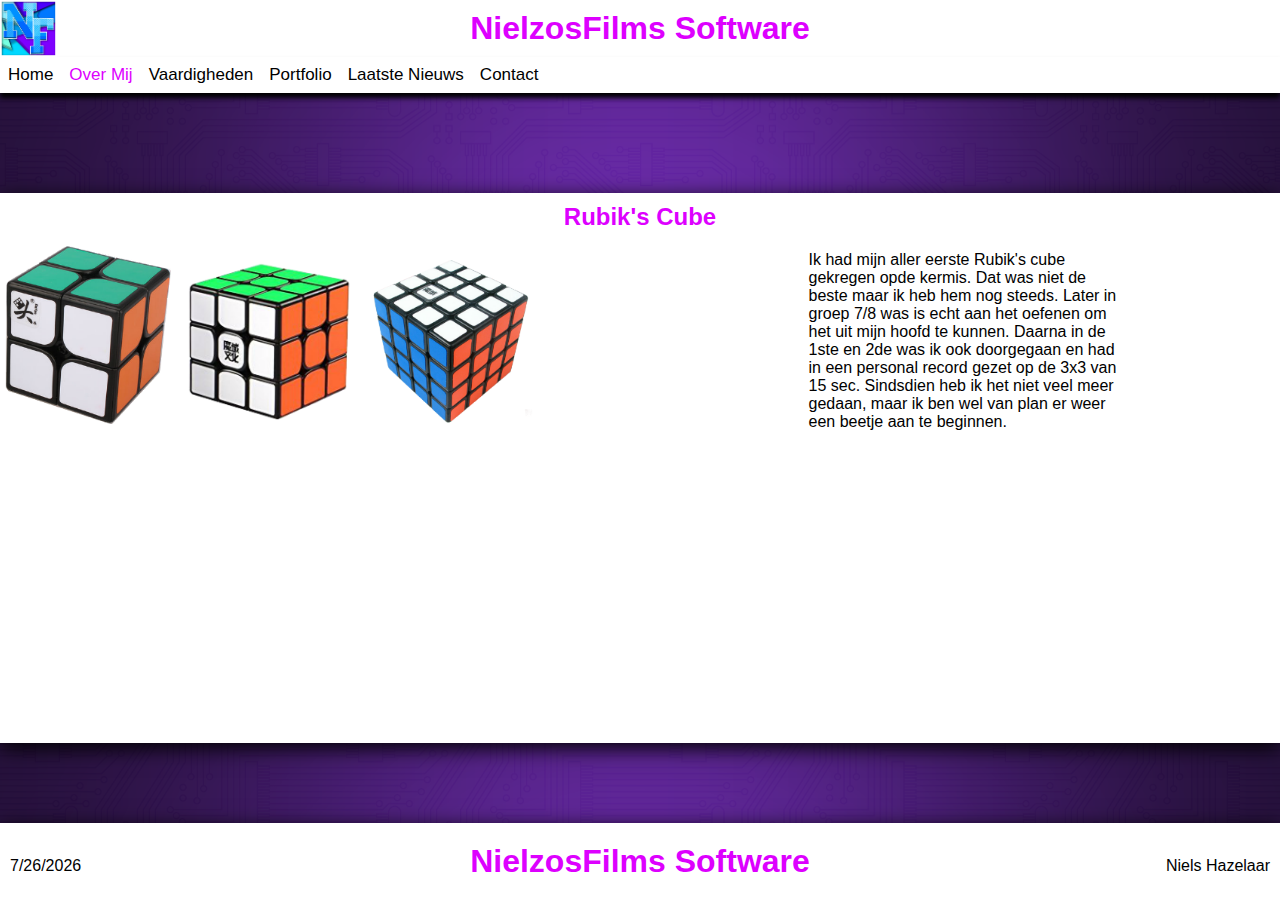
<file: over-mij_pages/rubiks.html>
<!DOCTYPE html>
<html lang="en">
    <head>
        <title>Over Mij | Programmeren</title>
        <meta charset="UTF-8">
        <meta name="viewport" content="width=device-width, initial-scale=1.0">
        <meta http-equiv="X-UA-Compatible" content="ie=edge">
        <link rel="stylesheet" href="../css/style.css">
    </head>
    <body>
        <header>
            <h1 class="company_name">NielzosFilms Software</h1>
            <img class="logo" src="../img/NielzosFilms logo2 500x500.png" alt="NielzosFilms Logo">
            <nav><div class="menu-container"><ul class="menu">
                <li><a href="../index.html">Home</a></li>
                <li><a class="active" href="../over-mij.html">Over Mij</a></li>
                <li><a href="../vaardigheden.html">Vaardigheden</a></li>
                <li><a href="../projecten.html">Portfolio</a></li>
                <li><a href="../nieuws.html">Laatste Nieuws</a></li>
                <li><a href="../contact.html">Contact</a></li>
            </ul><br><br></div></nav>
        </header>
        <main>
            <div class="main-block-container" style="margin-top: 100px;">
                <div class="overmij-detailsblock" id="main" style="height:550px">
                    <h2>Rubik's Cube</h2>
                    <img src="../img/2x2.png" style="width: 13%">
                    <img src="../img/3x3.png" style="width: 13%">
                    <img src="../img/4x4.png" style="width: 13%">
                    <p style="display: inline-block;vertical-align: top;padding:10px;width:25%;margin-left: 20%;">Ik had mijn aller eerste Rubik's cube gekregen opde kermis.
                        Dat was niet de beste maar ik heb hem nog steeds. Later in groep 7/8 was is echt aan het oefenen om het uit mijn hoofd te kunnen. Daarna in de 1ste en 2de 
                        was ik ook doorgegaan en had in een personal record gezet op de 3x3 van 15 sec. Sindsdien heb ik het niet veel meer gedaan, maar ik ben wel van plan
                        er weer een beetje aan te beginnen.</p>
                </div>
            </div>
        </main>
        <footer style="position:absolute;bottom:0;">
            <h1 class="company_name" style="padding:20px">NielzosFilms Software</h1>
            <p id="date" class="datetext"></p>
            <p class="footer-name">Niels Hazelaar</p>
            <script>
                n =  new Date();
                y = n.getFullYear();
                m = n.getMonth() + 1;
                d = n.getDate();
                document.getElementById("date").innerHTML = m + "/" + d + "/" + y;
            </script>
        </footer>
    </body>
</html>
</file>
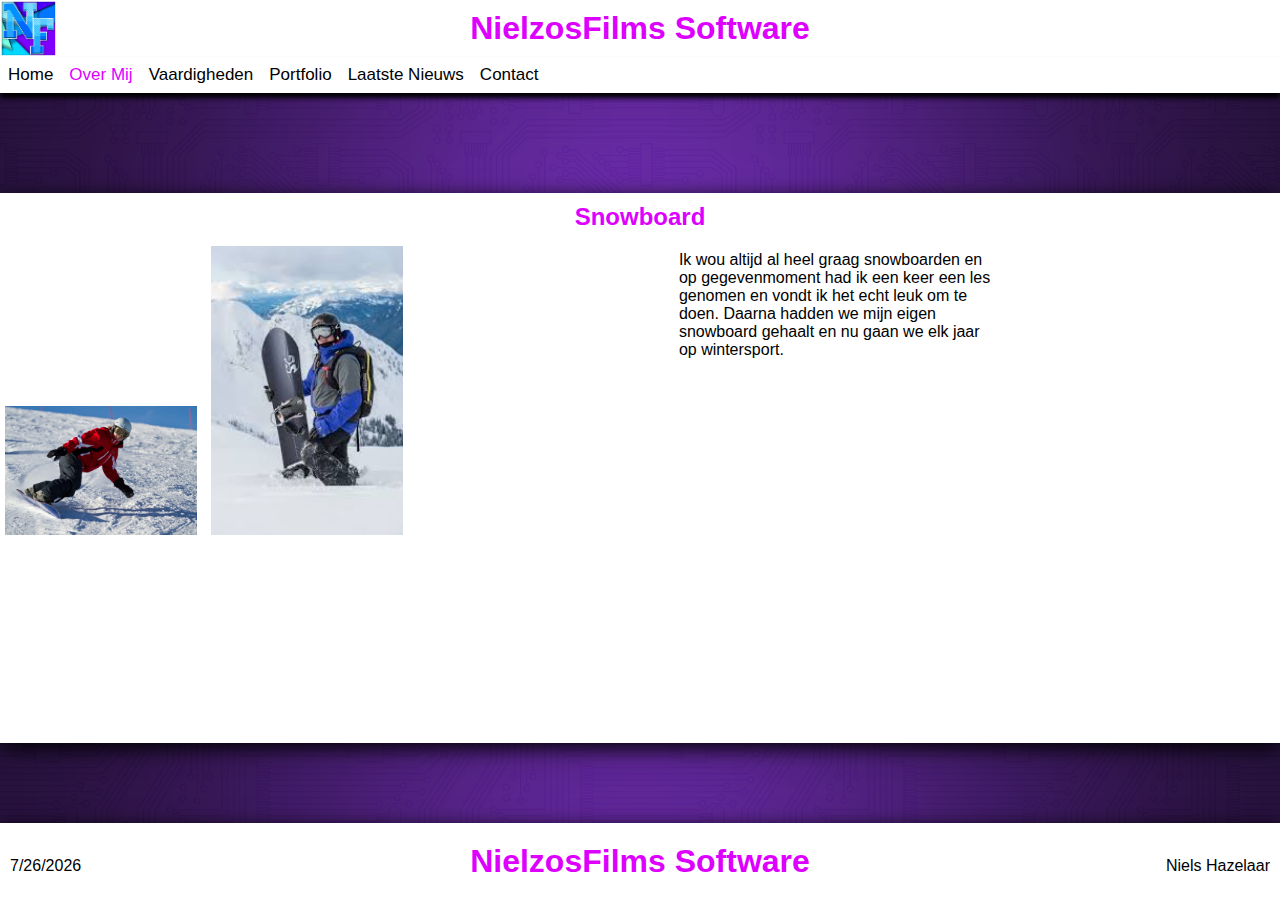
<file: over-mij_pages/snowboard.html>
<!DOCTYPE html>
<html lang="en">
    <head>
        <title>Over Mij | Programmeren</title>
        <meta charset="UTF-8">
        <meta name="viewport" content="width=device-width, initial-scale=1.0">
        <meta http-equiv="X-UA-Compatible" content="ie=edge">
        <link rel="stylesheet" href="../css/style.css">
    </head>
    <body>
        <header>
            <h1 class="company_name">NielzosFilms Software</h1>
            <img class="logo" src="../img/NielzosFilms logo2 500x500.png" alt="NielzosFilms Logo">
            <nav><div class="menu-container"><ul class="menu">
                <li><a href="../index.html">Home</a></li>
                <li><a class="active" href="../over-mij.html">Over Mij</a></li>
                <li><a href="../vaardigheden.html">Vaardigheden</a></li>
                <li><a href="../projecten.html">Portfolio</a></li>
                <li><a href="../nieuws.html">Laatste Nieuws</a></li>
                <li><a href="../contact.html">Contact</a></li>
            </ul><br><br></div></nav>
        </header>
        <main>
            <div class="main-block-container" style="margin-top: 100px;">
                <div class="overmij-detailsblock" id="main" style="height:550px">
                    <h2>Snowboard</h2>
                    <img src="../img/snowboard2.jpg" style="width: 15%">
                    <img src="../img/snowboard3.jpg" style="width: 15%">
                    <p style="display: inline-block;vertical-align: top;padding:10px;width:25%;margin-left: 20%;">Ik wou altijd al heel graag snowboarden en op
                        gegevenmoment had ik een keer een les genomen en vondt ik het echt leuk om te doen. Daarna hadden we mijn eigen snowboard gehaalt en nu gaan we
                        elk jaar op wintersport.</p>
                </div>
            </div>
        </main>
        <footer style="position:absolute;bottom:0;">
            <h1 class="company_name" style="padding:20px">NielzosFilms Software</h1>
            <p id="date" class="datetext"></p>
            <p class="footer-name">Niels Hazelaar</p>
            <script>
                n =  new Date();
                y = n.getFullYear();
                m = n.getMonth() + 1;
                d = n.getDate();
                document.getElementById("date").innerHTML = m + "/" + d + "/" + y;
            </script>
        </footer>
    </body>
</html>
</file>
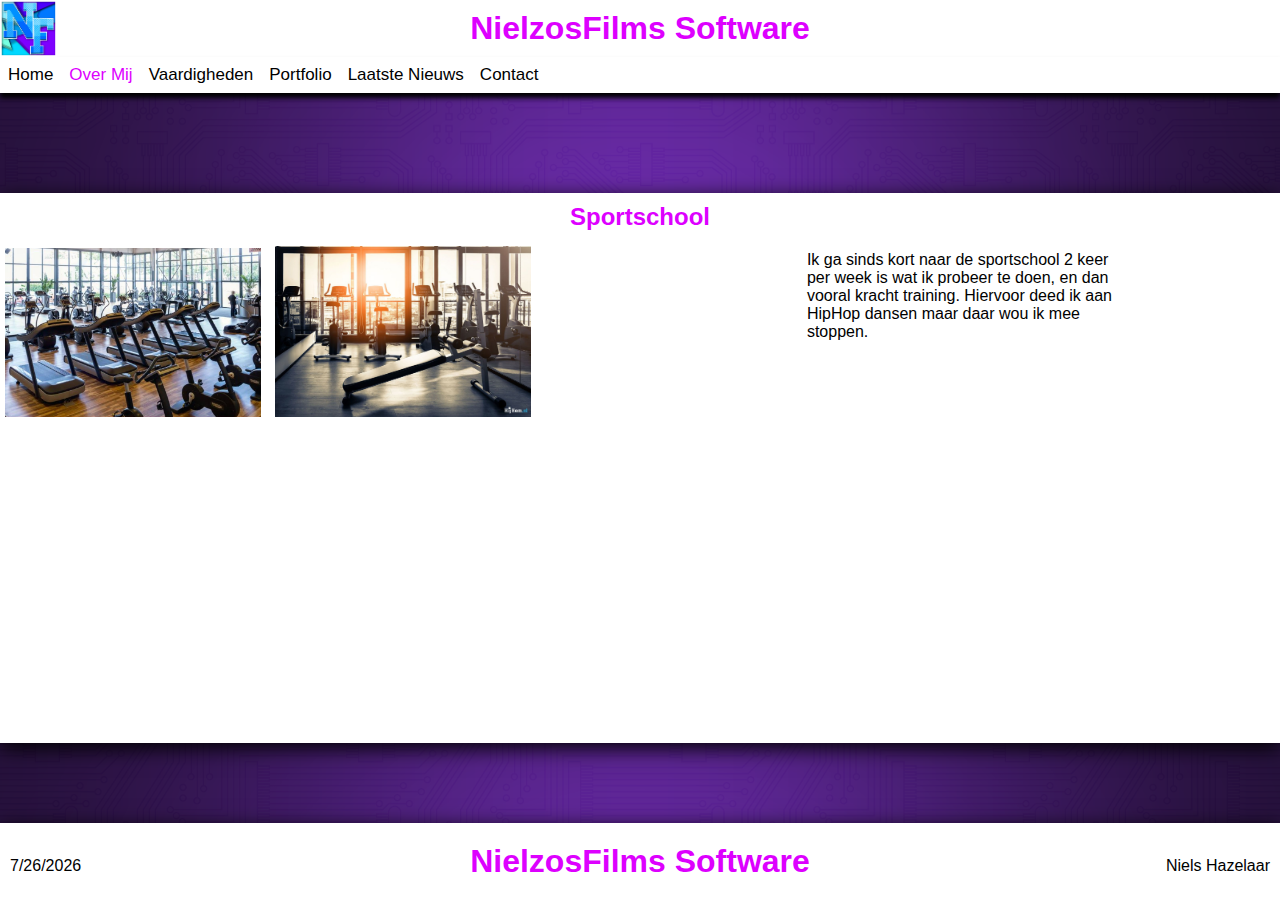
<file: over-mij_pages/sportschool.html>
<!DOCTYPE html>
<html lang="en">
    <head>
        <title>Over Mij | Programmeren</title>
        <meta charset="UTF-8">
        <meta name="viewport" content="width=device-width, initial-scale=1.0">
        <meta http-equiv="X-UA-Compatible" content="ie=edge">
        <link rel="stylesheet" href="../css/style.css">
    </head>
    <body>
        <header>
            <h1 class="company_name">NielzosFilms Software</h1>
            <img class="logo" src="../img/NielzosFilms logo2 500x500.png" alt="NielzosFilms Logo">
            <nav><div class="menu-container"><ul class="menu">
                <li><a href="../index.html">Home</a></li>
                <li><a class="active" href="../over-mij.html">Over Mij</a></li>
                <li><a href="../vaardigheden.html">Vaardigheden</a></li>
                <li><a href="../projecten.html">Portfolio</a></li>
                <li><a href="../nieuws.html">Laatste Nieuws</a></li>
                <li><a href="../contact.html">Contact</a></li>
            </ul><br><br></div></nav>
        </header>
        <main>
            <div class="main-block-container" style="margin-top: 100px;">
                <div class="overmij-detailsblock" id="main" style="height:550px">
                    <h2>Sportschool</h2>
                    <img src="../img/sport.jpg" style="width: 20%">
                    <img src="../img/sport2.jpg" style="width: 20%">
                    <p style="display: inline-block;vertical-align: top;padding:10px;width:25%;margin-left: 20%;">Ik ga sinds kort naar de sportschool
                        2 keer per week is wat ik probeer te doen, en dan vooral kracht training. Hiervoor deed ik aan HipHop dansen maar daar wou ik mee stoppen.</p>
                </div>
            </div>
        </main>
        <footer style="position:absolute;bottom:0;">
            <h1 class="company_name" style="padding:20px">NielzosFilms Software</h1>
            <p id="date" class="datetext"></p>
            <p class="footer-name">Niels Hazelaar</p>
            <script>
                n =  new Date();
                y = n.getFullYear();
                m = n.getMonth() + 1;
                d = n.getDate();
                document.getElementById("date").innerHTML = m + "/" + d + "/" + y;
            </script>
        </footer>
    </body>
</html>
</file>
<file: css/style.css>
* {
    margin: 0;
    padding: 0;
    border: 0;
    outline: 0;
    background: transparent;
}

.home {
    background-image: url("../img/background.png");
    min-width: 100%;
    background-size: 100%;
    background-repeat: repeat;
    background-attachment: fixed;
    background-color: #9933ff;
    font-family: Arial, Helvetica, sans-serif;
}
body{
    background-image: url("../img/background-1.png");
    min-width: 100%;
    background-size: 100%;
    background-repeat: repeat;
    background-attachment: fixed;
    background-color: #9933ff;
    font-family: Arial, Helvetica, sans-serif;
}

header {
    width: 100%;
    background-color: white;
}
.logo {
    position: absolute;
    height: 57px;
    top: 0;
    left: 0;
}

h1, h2, h3, h4, h5, h6{
    padding: 10px;
    color: #dd00ff;
    text-align: center;
}

.company_name {
    padding: 10px;
    color: #dd00ff;
    text-align: center;
}

.menu {
    list-style-type: none;
    background-color: white;
    display: block;
}
.menu-container {
    box-shadow: 0px 5px 5px black;
}
.menu li{
    float: left;
}
.menu li a{
    display: inline-block;
    padding: 8px;
    text-decoration: none;
    color: black;
    font-size: 17px;
    background-color: white;
}
.menu li a:hover{
    background-color: #c9c9c9;
    color: #dd00ff;
}
.menu_container {
    background-color: white;
}
.menu .active{
    color: #dd00ff;
}

.main-block-container {
    margin-top: 20%;
    width: 100%;
    display: flex;
    flex-direction: row;
}
.main-container .main-block-container {
    margin-top: 100px;
    width: 100%;
    display: flex;
    flex-direction: row;
}

.main-block{
    position: relative;
    margin: auto;
    width: 25%;
    height: 300px;
    background-color: white;
    box-shadow: 0px 5px 20px black;
}
.contact-block{
    margin: auto;
    width: 40%;
    height: 500px;
    background-color: white;
    box-shadow: 0px 5px 20px black;
}

.bottom-block {
    margin-top: 300px;
    width: 100%;
    height: 500px;
    background-color: white;
    box-shadow: 0px 5px 20px black;
}

footer {
    position: relative;
    margin-top: 100px;
    background-color: white;
    width: 100%;
    box-shadow: 0px 5px 20px black;
}

input[type=text]{
    margin: 10px;
    width: 75%;
    background-color: rgb(241, 241, 241);
    border: 1px solid rgb(197, 197, 197);
    padding: 10px;
}
input[type=submit]{
    margin: 10px;
    width: 75px;
    background-color: rgb(241, 241, 241);
    border: 1px solid rgb(197, 197, 197);
    padding: 10px;
}
textarea{
    resize: none;
    margin: 10px;
    width: 75%;
    background-color: rgb(241, 241, 241);
    border: 1px solid rgb(197, 197, 197);
    padding: 10px;
}

.contact-text{
    margin-left: 10%;
}

.overmij-block{
    position: relative;
    margin: auto;
    width: 25%;
    height: 300px;
    background-color: white;
    box-shadow: 0px 5px 20px black;
    opacity: 0.7;
    transition: 0.3s;
}
.overmij-block:hover{
    opacity: 1;
}

.overmij-detailsblock{
    margin: auto;
    width: 100%;
    background-color: white;
    box-shadow: 0px 5px 20px black;
}
.overmij-detailsblock img{
    margin: 5px;
}


.index-block{
    position: relative;
    margin: auto;
    width: 25%;
    height: 300px;
    background-color: white;
    box-shadow: 0px 5px 20px black;
    opacity: 0.7;
    transition: 0.3s;
}
#index-left:hover{
    opacity: 1;
}
#index-mid:hover{
    opacity: 1;
}
#index-right:hover{
    opacity: 1;
}

progress{
    position: absolute;
    width: 100%;
    bottom: 0;
}

.center{
    display: block;
    margin-left: auto;
    margin-right: auto;
}

a{
    color: #dd00ff;
}
.nieuwslinks {
    position: absolute;
    bottom: 0;
    padding: 10px;
}

.datetext{
    padding: 10px;
    position: absolute;
    left:0;
    bottom: 0;
    margin-bottom: 15px;
}

.footer-name{
    padding: 10px;
    position: absolute;
    right:0;
    bottom:0;
    margin-bottom: 15px;
}
</file>
